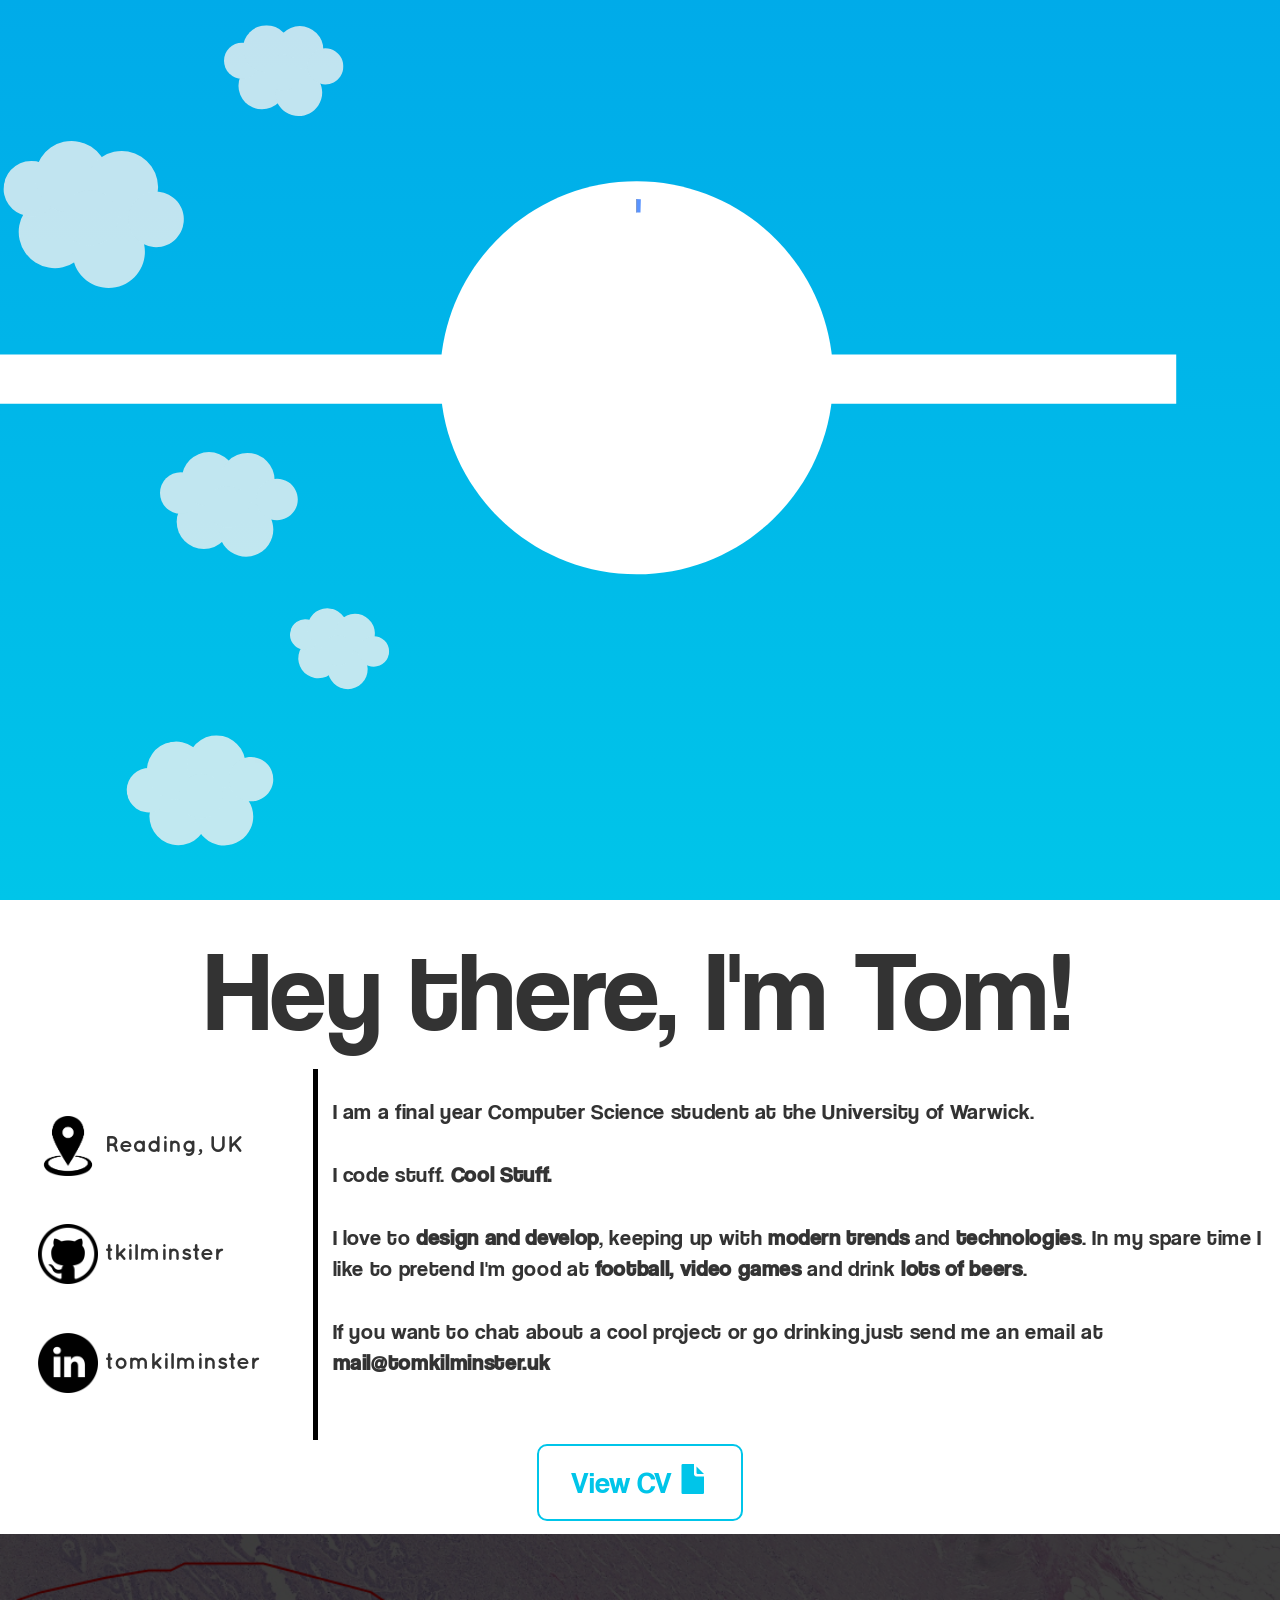
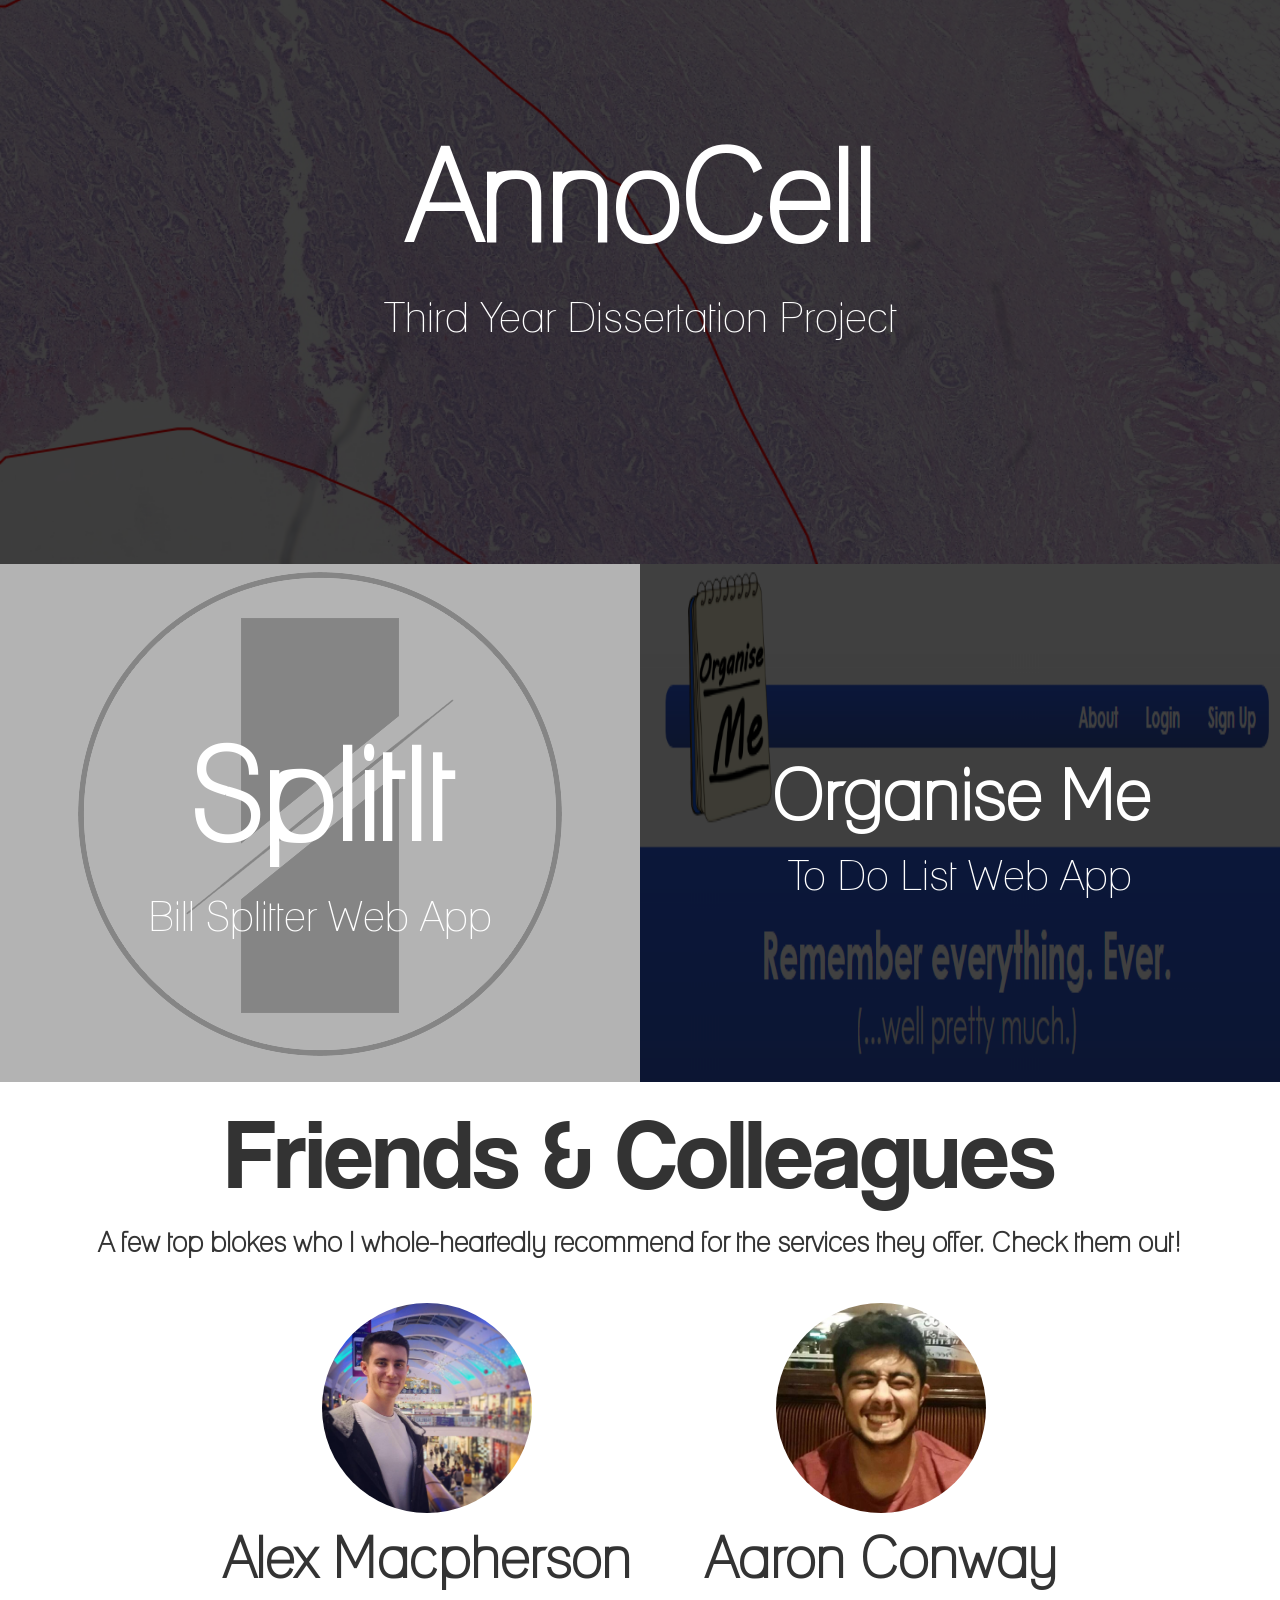
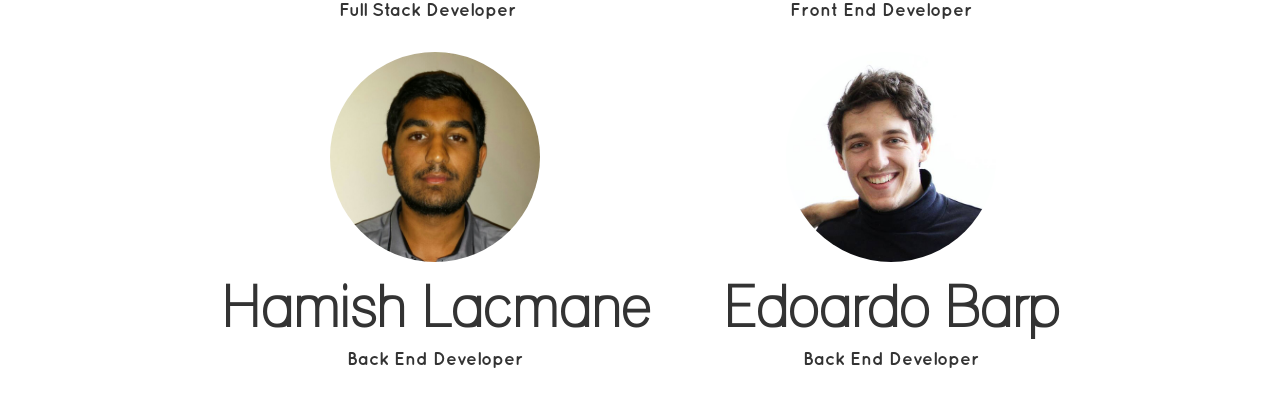
<file: v1/index.html>
<!DOCTYPE html>
<HTML>
	<head>
		<!-- Chrome, Firefox OS and Opera -->
		<meta name="theme-color" content="#00ABE9">
		<!-- Windows Phone -->
		<meta name="msapplication-navbutton-color" content="#00ABE9">
		<!-- iOS Safari -->
		<meta name="apple-mobile-web-app-status-bar-style" content="#00ABE9">

		<meta property="og:description" content="Full Stack Developer, Software Engineer. Current Masters student studying Computer Science at the University of Warwick, UK.">
		<meta name="description" content="Full Stack Developer, Software Engineer. Current Masters student studying Computer Science at the University of Warwick, UK.">

		<meta name="robots" content="noindex">

		<title>Tom Kilminster.</title>

		<link rel="shortcut icon" href="/favicon.ico" type="image/x-icon">
		<link rel="icon" href="/favicon.ico" type="image/x-icon">
		<link rel="stylesheet" type="text/css" href="css/reset.css">
		<link rel="stylesheet" type="text/css" href="css/bootstrap.min.css">
		<link rel="stylesheet" type="text/css" href="css/v1.css">
		<script src="js/jquery-3.1.1.min.js"></script>
		<script src="js/jquery.color.js"></script>
		<script src="js/bootstrap.min.js"></script>
		<script src="js/jquery.disablescroll.min.js"></script>
		<script language="JavaScript" type="text/javascript" src="js/moveable.js"></script>

		<!-- Google Analytics -->
		<script>
			(function(i,s,o,g,r,a,m){i['GoogleAnalyticsObject']=r;i[r]=i[r]||function(){
						(i[r].q=i[r].q||[]).push(arguments)},i[r].l=1*new Date();a=s.createElement(o),
					m=s.getElementsByTagName(o)[0];a.async=1;a.src=g;m.parentNode.insertBefore(a,m)
			})(window,document,'script','https://www.google-analytics.com/analytics.js','ga');

			ga('create', 'UA-104135648-1', 'auto');
			ga('send', 'pageview');

		</script>

	</head>
	<body>
		<div id="wrapper">
			<div id="hero">
				<div id="clouds">
					<div class="cloudPath1">
						<svg class="cloud1" version="1.1" id="Layer_1" xmlns="http://www.w3.org/2000/svg" xmlns:xlink="http://www.w3.org/1999/xlink" x="0px" y="0px"
							 width="183.723px" height="139.522px" viewBox="0 0 183.723 139.522" enable-background="new 0 0 183.723 139.522"
							 xml:space="preserve">
						<g opacity="0.8">
							<g>
								<circle fill="#F2F2F2" cx="58.481" cy="93.053" r="36.229"/>
								<circle fill="#F2F2F2" cx="27.753" cy="54.566" r="27.75"/>
								<circle fill="#F2F2F2" cx="65.298" cy="36.233" r="36.23"/>
								<circle fill="#F2F2F2" cx="116.6" cy="37.452" r="36.229"/>
								<path fill="#F2F2F2" d="M135.161,73.288c16.568,11.217,20.907,33.742,9.688,50.311c-11.216,16.57-33.741,20.909-50.308,9.691
									c-16.571-11.217-20.91-33.741-9.693-50.311C96.064,66.41,118.59,62.071,135.161,73.288z"/>
								<path fill="#F2F2F2" d="M140.413,86.153c12.69,8.591,29.945,5.268,38.538-7.422c8.59-12.693,5.267-29.946-7.425-38.537
									c-12.689-8.592-29.943-5.269-38.537,7.423C124.398,60.308,127.723,77.562,140.413,86.153z"/>
							</g>
							<circle fill="#F2F2F2" cx="90.623" cy="72.961" r="27.75"/>
						</g>
						</svg>
					</div>
					<div class="cloudPath2">
						<svg class="cloud2" version="1.1" id="Layer_1" xmlns="http://www.w3.org/2000/svg" xmlns:xlink="http://www.w3.org/1999/xlink" x="0px" y="0px"
							 width="183.723px" height="139.522px" viewBox="0 0 183.723 139.522" enable-background="new 0 0 183.723 139.522"
							 xml:space="preserve">
						<g opacity="0.8">
							<g>
								<circle fill="#F2F2F2" cx="58.481" cy="93.053" r="36.229"/>
								<circle fill="#F2F2F2" cx="27.753" cy="54.566" r="27.75"/>
								<circle fill="#F2F2F2" cx="65.298" cy="36.233" r="36.23"/>
								<circle fill="#F2F2F2" cx="116.6" cy="37.452" r="36.229"/>
								<path fill="#F2F2F2" d="M135.161,73.288c16.568,11.217,20.907,33.742,9.688,50.311c-11.216,16.57-33.741,20.909-50.308,9.691
									c-16.571-11.217-20.91-33.741-9.693-50.311C96.064,66.41,118.59,62.071,135.161,73.288z"/>
								<path fill="#F2F2F2" d="M140.413,86.153c12.69,8.591,29.945,5.268,38.538-7.422c8.59-12.693,5.267-29.946-7.425-38.537
									c-12.689-8.592-29.943-5.269-38.537,7.423C124.398,60.308,127.723,77.562,140.413,86.153z"/>
							</g>
							<circle fill="#F2F2F2" cx="90.623" cy="72.961" r="27.75"/>
						</g>
						</svg>
					</div>
					<div class="cloudPath3">
						<svg class="cloud3" version="1.1" id="Layer_1" xmlns="http://www.w3.org/2000/svg" xmlns:xlink="http://www.w3.org/1999/xlink" x="0px" y="0px"
							 width="183.723px" height="139.522px" viewBox="0 0 183.723 139.522" enable-background="new 0 0 183.723 139.522"
							 xml:space="preserve">
						<g opacity="0.8">
							<g>
								<circle fill="#F2F2F2" cx="58.481" cy="93.053" r="36.229"/>
								<circle fill="#F2F2F2" cx="27.753" cy="54.566" r="27.75"/>
								<circle fill="#F2F2F2" cx="65.298" cy="36.233" r="36.23"/>
								<circle fill="#F2F2F2" cx="116.6" cy="37.452" r="36.229"/>
								<path fill="#F2F2F2" d="M135.161,73.288c16.568,11.217,20.907,33.742,9.688,50.311c-11.216,16.57-33.741,20.909-50.308,9.691
									c-16.571-11.217-20.91-33.741-9.693-50.311C96.064,66.41,118.59,62.071,135.161,73.288z"/>
								<path fill="#F2F2F2" d="M140.413,86.153c12.69,8.591,29.945,5.268,38.538-7.422c8.59-12.693,5.267-29.946-7.425-38.537
									c-12.689-8.592-29.943-5.269-38.537,7.423C124.398,60.308,127.723,77.562,140.413,86.153z"/>
							</g>
							<circle fill="#F2F2F2" cx="90.623" cy="72.961" r="27.75"/>
						</g>
						</svg>
					</div>
					<div class="cloudPath4">
						<svg class="cloud4" version="1.1" id="Layer_1" xmlns="http://www.w3.org/2000/svg" xmlns:xlink="http://www.w3.org/1999/xlink" x="0px" y="0px"
							 width="183.723px" height="139.522px" viewBox="0 0 183.723 139.522" enable-background="new 0 0 183.723 139.522"
							 xml:space="preserve">
						<g opacity="0.8">
							<g>
								<circle fill="#F2F2F2" cx="58.481" cy="93.053" r="36.229"/>
								<circle fill="#F2F2F2" cx="27.753" cy="54.566" r="27.75"/>
								<circle fill="#F2F2F2" cx="65.298" cy="36.233" r="36.23"/>
								<circle fill="#F2F2F2" cx="116.6" cy="37.452" r="36.229"/>
								<path fill="#F2F2F2" d="M135.161,73.288c16.568,11.217,20.907,33.742,9.688,50.311c-11.216,16.57-33.741,20.909-50.308,9.691
									c-16.571-11.217-20.91-33.741-9.693-50.311C96.064,66.41,118.59,62.071,135.161,73.288z"/>
								<path fill="#F2F2F2" d="M140.413,86.153c12.69,8.591,29.945,5.268,38.538-7.422c8.59-12.693,5.267-29.946-7.425-38.537
									c-12.689-8.592-29.943-5.269-38.537,7.423C124.398,60.308,127.723,77.562,140.413,86.153z"/>
							</g>
							<circle fill="#F2F2F2" cx="90.623" cy="72.961" r="27.75"/>
						</g>
						</svg>
					</div>
					<div class="cloudPath5">
						<svg class="cloud5" version="1.1" id="Layer_1" xmlns="http://www.w3.org/2000/svg" xmlns:xlink="http://www.w3.org/1999/xlink" x="0px" y="0px"
							 width="183.723px" height="139.522px" viewBox="0 0 183.723 139.522" enable-background="new 0 0 183.723 139.522"
							 xml:space="preserve">
						<g opacity="0.8">
							<g>
								<circle fill="#F2F2F2" cx="58.481" cy="93.053" r="36.229"/>
								<circle fill="#F2F2F2" cx="27.753" cy="54.566" r="27.75"/>
								<circle fill="#F2F2F2" cx="65.298" cy="36.233" r="36.23"/>
								<circle fill="#F2F2F2" cx="116.6" cy="37.452" r="36.229"/>
								<path fill="#F2F2F2" d="M135.161,73.288c16.568,11.217,20.907,33.742,9.688,50.311c-11.216,16.57-33.741,20.909-50.308,9.691
									c-16.571-11.217-20.91-33.741-9.693-50.311C96.064,66.41,118.59,62.071,135.161,73.288z"/>
								<path fill="#F2F2F2" d="M140.413,86.153c12.69,8.591,29.945,5.268,38.538-7.422c8.59-12.693,5.267-29.946-7.425-38.537
									c-12.689-8.592-29.943-5.269-38.537,7.423C124.398,60.308,127.723,77.562,140.413,86.153z"/>
							</g>
							<circle fill="#F2F2F2" cx="90.623" cy="72.961" r="27.75"/>
						</g>
						</svg>
					</div>
					<div class="cloudPath6">
						<svg class="cloud6" version="1.1" id="Layer_1" xmlns="http://www.w3.org/2000/svg" xmlns:xlink="http://www.w3.org/1999/xlink" x="0px" y="0px"
							 width="183.723px" height="139.522px" viewBox="0 0 183.723 139.522" enable-background="new 0 0 183.723 139.522"
							 xml:space="preserve">
						<g opacity="0.8">
							<g>
								<circle fill="#F2F2F2" cx="58.481" cy="93.053" r="36.229"/>
								<circle fill="#F2F2F2" cx="27.753" cy="54.566" r="27.75"/>
								<circle fill="#F2F2F2" cx="65.298" cy="36.233" r="36.23"/>
								<circle fill="#F2F2F2" cx="116.6" cy="37.452" r="36.229"/>
								<path fill="#F2F2F2" d="M135.161,73.288c16.568,11.217,20.907,33.742,9.688,50.311c-11.216,16.57-33.741,20.909-50.308,9.691
									c-16.571-11.217-20.91-33.741-9.693-50.311C96.064,66.41,118.59,62.071,135.161,73.288z"/>
								<path fill="#F2F2F2" d="M140.413,86.153c12.69,8.591,29.945,5.268,38.538-7.422c8.59-12.693,5.267-29.946-7.425-38.537
									c-12.689-8.592-29.943-5.269-38.537,7.423C124.398,60.308,127.723,77.562,140.413,86.153z"/>
							</g>
							<circle fill="#F2F2F2" cx="90.623" cy="72.961" r="27.75"/>
						</g>
						</svg>
					</div>
					<div class="cloudPath7">
						<svg class="cloud7" version="1.1" id="Layer_1" xmlns="http://www.w3.org/2000/svg" xmlns:xlink="http://www.w3.org/1999/xlink" x="0px" y="0px"
							 width="183.723px" height="139.522px" viewBox="0 0 183.723 139.522" enable-background="new 0 0 183.723 139.522"
							 xml:space="preserve">
						<g opacity="0.8">
							<g>
								<circle fill="#F2F2F2" cx="58.481" cy="93.053" r="36.229"/>
								<circle fill="#F2F2F2" cx="27.753" cy="54.566" r="27.75"/>
								<circle fill="#F2F2F2" cx="65.298" cy="36.233" r="36.23"/>
								<circle fill="#F2F2F2" cx="116.6" cy="37.452" r="36.229"/>
								<path fill="#F2F2F2" d="M135.161,73.288c16.568,11.217,20.907,33.742,9.688,50.311c-11.216,16.57-33.741,20.909-50.308,9.691
									c-16.571-11.217-20.91-33.741-9.693-50.311C96.064,66.41,118.59,62.071,135.161,73.288z"/>
								<path fill="#F2F2F2" d="M140.413,86.153c12.69,8.591,29.945,5.268,38.538-7.422c8.59-12.693,5.267-29.946-7.425-38.537
									c-12.689-8.592-29.943-5.269-38.537,7.423C124.398,60.308,127.723,77.562,140.413,86.153z"/>
							</g>
							<circle fill="#F2F2F2" cx="90.623" cy="72.961" r="27.75"/>
						</g>
						</svg>
					</div>
				</div>
				<div id="white-banner">
					<div id="info" class="hidden">
						<div class="left">
							<span id="name" style="font-family: QuickSand;">TOM KILMINSTER</span>
						</div>
						<div class="right">
							<span id="role" style="font-family: QuickSand;">FULL STACK DEVELOPER</span>
						</div>
					</div>
				</div>
				<div id="signature" style="position:absolute;">
					<svg version="1.1" id="signatureSVG" xmlns="http://www.w3.org/2000/svg" xmlns:xlink="http://www.w3.org/1999/xlink" x="0px" y="0px"
						 width="300px" height="300px" viewBox="0 0 300 300" enable-background="new 0 0 300 300" xml:space="preserve">
					<g>
						<g stroke="white" fill="none" stroke-width="2.5">
							<path class="path" d="M63.388,143.115c-0.052,0-0.212,0-0.47-0.302c-0.161-0.18-0.247-0.359-0.272-0.549
								c-0.103-0.783,0.137-3.323,2.907-11.503c1.355-4.034,2.681-7.535,3.94-10.408c0.461-1.079,1.552-3.51,3.649-8.136l0.747-1.615
								l0.706,0.189c-0.037,0.167-0.144,0.518-0.464,1.149c-2.601,5.131-5.014,10.973-7.173,17.363
								c-1.655,4.878-2.785,9.216-3.357,12.891c-0.07,0.781-0.228,0.954-0.229,0.955L63.388,143.115z M62.113,113.388
								c-0.082,0-0.145-0.041-0.221-0.117l-0.065-0.106c-0.04-0.304,0.415-0.586,0.803-0.771c2.674-1.196,5.876-2.406,9.499-3.585
								c4.586-1.466,9.1-2.496,13.409-3.06c0.868-0.114,1.568-0.172,2.082-0.172c0.352,0,0.527,0.028,0.6,0.044
								c0.073,0.017,0.1,0.033,0.101,0.034c-0.022,0.069,0.008,0.305-0.854,0.52c-0.991,0.231-2.501,0.504-4.473,0.808
								c-4.174,0.687-6.947,1.313-8.488,1.917l-1.83,0.716l-0.179,0.052c-3.344,0.975-6.462,2.077-9.267,3.276
								c-0.714,0.37-1.01,0.434-1.108,0.445C62.119,113.387,62.116,113.388,62.113,113.388z"/>
							<path class="path" d="M87.62,104.576c-0.555,0-1.292,0.06-2.211,0.18c-4.4,0.576-8.933,1.613-13.589,3.101
								c-3.716,1.21-6.922,2.426-9.617,3.632c-1.008,0.477-1.463,1.076-1.367,1.805c0.035,0.275,0.154,0.502,0.346,0.679
								c0.276,0.279,0.575,0.417,0.903,0.417c0.053,0,0.106-0.004,0.16-0.011c0.339-0.042,0.797-0.214,1.379-0.519
								c2.784-1.19,5.837-2.269,9.153-3.235l-0.544,1.178c-1.933,4.263-3.155,6.979-3.655,8.147c-1.261,2.875-2.586,6.363-3.972,10.488
								c-2.17,6.41-3.155,10.4-2.951,11.957c0.051,0.383,0.218,0.746,0.502,1.064c0.373,0.438,0.784,0.654,1.231,0.654
								c0.064,0,0.128-0.004,0.193-0.013c0.576-0.074,0.912-0.658,1.008-1.754c0.57-3.66,1.677-7.895,3.316-12.725
								c2.147-6.355,4.519-12.104,7.118-17.23c0.438-0.864,0.63-1.482,0.583-1.859c-0.048-0.352-0.294-0.586-0.736-0.704
								c1.456-0.57,4.215-1.191,8.276-1.859c2.039-0.314,3.562-0.592,4.563-0.826c1.152-0.288,1.674-0.832,1.571-1.626
								c-0.063-0.48-0.345-0.762-0.841-0.874C88.237,104.599,87.963,104.576,87.62,104.576L87.62,104.576z"/>
						</g>
						<g stroke="white" fill="none" stroke-width="2.5">
							<path class="path" d="M81.795,140.083c-0.037,0-0.093-0.001-0.198-0.138c-0.026-0.038-0.093-0.18-0.129-0.461
								c-0.105-0.804,0.011-2.567,1.163-6.398c0.536-1.755,1.325-4.01,2.342-6.698c0.37-0.955,1.262-2.945,2.649-5.911
								c3.07-6.648,4.957-11.531,5.608-14.517c0.309-1.352,0.447-1.655,0.471-1.702c0.116-0.192,0.226-0.207,0.291-0.215
								c0.01,0.009,0.027,0.02,0.038,0.104c0.072,0.552-0.079,2.049-1.479,6.086l0.015-0.273l-2.273,5.911
								c-0.712,1.851-2.059,4.977-4.117,9.556c-2.472,5.943-3.768,10.463-3.971,13.846c-0.032,0.331-0.122,0.773-0.35,0.803
								C81.855,140.079,81.796,140.083,81.795,140.083z M94.476,136.804c-0.547,0-1.249-0.159-1.814-1.405
								c-0.385-0.819-0.67-1.929-0.854-3.312c-0.375-2.853-0.414-5.997-0.114-9.342c0.311-3.496,0.485-5.609,0.531-6.459l0.008-0.149
								l0.086-0.062c0.685-0.485,1.989-1.52,4.104-3.256c0.417-0.347,1.589-1.264,4.826-3.681c1.05-0.77,2.435-1.697,4.11-2.749
								c1.326-0.833,1.713-0.905,1.753-0.91c0.025,0.022,0.091,0.071,0.113,0.241c0.013,0.106,0.01,0.198-0.161,0.351
								c-0.058,0.051-0.272,0.215-1.254,0.681c-5.271,2.887-9.568,6.159-12.826,9.75l-0.208,0.23l-0.042,0.308
								c-0.26,1.916-0.412,3.805-0.451,5.615c-0.071,3.836,0.065,7.094,0.405,9.685c0.139,1.075,0.392,1.876,0.774,2.449
								c0.442,0.657,1.079,1.018,1.795,1.018c0.092,0,0.187-0.006,0.284-0.019c0.774-0.103,1.769-0.71,3.702-3.911
								c-0.003,0.005-0.006,0.011-0.008,0.016c-1.921,3.813-3.459,4.762-4.413,4.888C94.705,136.796,94.588,136.804,94.476,136.804z"/>
							<path class="path" d="M93.995,103.045c-0.043,0-0.087,0.003-0.131,0.008c-0.441,0.058-0.787,0.307-1.04,0.73
								c-0.141,0.259-0.33,0.915-0.569,1.965c-0.637,2.919-2.48,7.688-5.537,14.306c-1.398,2.988-2.291,4.979-2.679,5.98
								c-1.021,2.695-1.811,4.951-2.365,6.764c-0.97,3.225-1.37,5.498-1.197,6.816c0.051,0.391,0.16,0.703,0.33,0.941
								c0.269,0.348,0.6,0.527,0.991,0.527c0.061,0,0.123-0.004,0.187-0.013c0.711-0.092,1.117-0.664,1.22-1.734
								c0.195-3.242,1.491-7.74,3.885-13.496c2.039-4.535,3.418-7.734,4.138-9.607c-0.045,0.832-0.221,2.974-0.528,6.423
								c-0.307,3.428-0.269,6.619,0.119,9.563c0.195,1.473,0.502,2.676,0.934,3.594c0.602,1.325,1.509,1.991,2.725,1.991
								c0.155,0,0.314-0.011,0.479-0.032c1.741-0.23,3.466-2.039,5.171-5.424c1.194-2.334,1.748-3.832,1.658-4.51
								c-0.057-0.429-0.246-0.642-0.569-0.642c-0.035,0-0.071,0.002-0.109,0.007c-0.301,0.043-0.663,0.451-1.079,1.23
								c-2.179,4.127-3.716,6.242-4.612,6.361c-0.053,0.007-0.105,0.01-0.157,0.01c-0.387,0-0.709-0.195-0.963-0.573
								c-0.288-0.432-0.496-1.107-0.614-2.023c-0.336-2.561-0.467-5.734-0.397-9.533c0.039-1.777,0.186-3.611,0.442-5.502
								c3.188-3.514,7.357-6.692,12.513-9.518c0.81-0.384,1.309-0.659,1.492-0.838c0.384-0.342,0.547-0.749,0.486-1.229
								c-0.051-0.384-0.224-0.694-0.509-0.909c-0.203-0.133-0.403-0.2-0.601-0.2c-0.04,0-0.08,0.003-0.119,0.008
								c-0.406,0.051-1.126,0.406-2.16,1.056c-1.703,1.069-3.095,2-4.177,2.794c-2.653,1.981-4.269,3.217-4.861,3.709
								c-2.02,1.658-3.37,2.733-4.048,3.213c2.378-6.02,3.472-9.771,3.28-11.243c-0.048-0.358-0.214-0.63-0.496-0.816
								C94.357,103.097,94.182,103.045,93.995,103.045L93.995,103.045z"/>
						</g>
						<g stroke="white" fill="none" stroke-width="2.5">
							<path class="path" d="M103.454,135.651c-0.015-0.19,0.043-1.069,0.943-4.936c0.53-2.285,1.554-4.917,3.043-7.823
								c0.477-0.939,0.824-1.55,1.034-1.819c0.013-0.018,0.025-0.035,0.037-0.05c-0.062,0.162-0.167,0.408-0.345,0.757
								c-1.43,3.008-2.418,5.492-2.951,7.41c-0.561,1.924-1.03,3.932-1.394,5.954c-0.092,0.505-0.231,0.615-0.233,0.616l-0.042,0.004
								L103.454,135.651z M110.584,113.851c-0.064-0.061-0.081-0.082-0.091-0.163c-0.073-0.543,0.201-1.226,0.814-2.036
								c0.576-0.773,0.909-0.852,0.97-0.859c0.048-0.007,0.087-0.01,0.124-0.01c0-0.01,0.001-0.015,0.004-0.015
								c0.01,0,0.034,0.061,0.05,0.184c0.06,0.456-0.165,1.086-0.65,1.822c-0.423,0.65-0.844,1.03-1.189,1.075l-0.025,0.002H110.584z"/>
							<path class="path" d="M112.401,109.783c-0.079,0-0.163,0.006-0.25,0.018c-0.525,0.067-1.072,0.483-1.642,1.248
								c-0.781,1.034-1.117,1.952-1.008,2.765c0.042,0.327,0.179,0.573,0.41,0.771c0.195,0.177,0.424,0.266,0.681,0.266
								c0.051,0,0.102-0.003,0.155-0.01c0.659-0.086,1.293-0.592,1.895-1.517c0.63-0.957,0.899-1.792,0.807-2.502
								C113.356,110.13,113.007,109.783,112.401,109.783L112.401,109.783z M108.707,119.843c-0.047,0-0.095,0.003-0.144,0.01
								c-0.32,0.041-0.615,0.236-0.877,0.604c-0.266,0.34-0.644,1.008-1.136,1.979c-1.533,2.992-2.576,5.678-3.127,8.053
								c-0.704,3.023-1.027,4.783-0.96,5.295c0.032,0.25,0.157,0.475,0.375,0.674c0.2,0.205,0.437,0.307,0.709,0.307
								c0.05,0,0.102-0.003,0.155-0.01c0.576-0.074,0.944-0.555,1.104-1.434c0.358-1.994,0.816-3.949,1.373-5.863
								c0.515-1.854,1.472-4.264,2.877-7.221c0.397-0.773,0.576-1.313,0.535-1.619c-0.022-0.18-0.112-0.365-0.275-0.531
								C109.134,119.922,108.935,119.843,108.707,119.843L108.707,119.843z"/>
						</g>
						<g stroke="white" fill="none" stroke-width="2.5">
							<path class="path" d="M112.54,133.804c-0.173,0-0.407-0.037-0.69-0.326c-0.181-0.184-0.295-0.451-0.34-0.793
								c-0.111-0.837,0.003-2.087,0.336-3.718c0.341-1.693,0.908-3.769,1.733-6.347c0.854-2.631,1.747-5.096,2.674-7.382
								c-0.733,1.937-1.442,4.026-2.122,6.254l-1.315,4.313l0.039-0.043l-0.014,0.059c-0.357,1.509-0.59,2.593-0.732,3.411
								c-0.171,0.983-0.222,1.615-0.167,2.052c0.12,0.876,0.732,1.437,1.561,1.437c0.08,0,0.163-0.005,0.25-0.016
								c0.456-0.06,0.901-0.274,1.352-0.655c-0.836,1.05-1.655,1.646-2.416,1.746C112.639,133.8,112.589,133.804,112.54,133.804z
								 M124.99,106.923c0.601-1.72,0.635-2.487,0.573-2.966c-0.14-1.012-0.87-1.369-1.452-1.369h-0.065l-0.157,0.015
								c-0.331,0.043-0.695,0.171-1.136,0.531c1.109-1.277,1.882-1.607,2.326-1.665c0.038-0.005,0.074-0.008,0.109-0.008
								c0.154,0,0.275,0.051,0.404,0.17c0.225,0.2,0.334,0.403,0.368,0.673C126.069,103.136,125.909,104.544,124.99,106.923z"/>
							<path class="path" d="M125.188,100.461c-0.078,0-0.158,0.005-0.239,0.016c-1.59,0.208-3.386,2.064-5.389,5.565
								c-2.513,4.353-4.823,9.777-6.932,16.271c-0.816,2.551-1.408,4.703-1.76,6.451c-0.358,1.75-0.474,3.102-0.349,4.049
								c0.073,0.557,0.278,1.018,0.617,1.363c0.41,0.418,0.875,0.626,1.404,0.626c0.091,0,0.184-0.006,0.279-0.019
								c1.485-0.195,2.951-1.568,4.391-4.111c1.382-2.434,2.029-4.018,1.933-4.746c-0.048-0.377-0.244-0.559-0.591-0.559
								c-0.048,0-0.098,0.003-0.152,0.01c-0.391,0.053-0.723,0.381-1.005,1.006c-0.708,1.57-1.248,2.668-1.635,3.287
								c-0.81,1.279-1.523,1.959-2.132,2.039c-0.044,0.005-0.086,0.008-0.126,0.008c-0.328,0-0.517-0.187-0.568-0.563
								c-0.042-0.326,0.013-0.906,0.16-1.754c0.147-0.846,0.39-1.959,0.72-3.352c1.063-1.238,1.892-2.227,2.506-2.957
								c2.317-2.803,4.263-5.553,5.837-8.253c3.507-6.071,5.104-10.298,4.794-12.66c-0.064-0.512-0.291-0.938-0.682-1.284
								C125.959,100.609,125.597,100.461,125.188,100.461L125.188,100.461z M115.088,121.783c1.421-4.658,2.948-8.648,4.58-11.96
								c1.968-4.026,3.418-6.106,4.35-6.228c0.032-0.004,0.063-0.006,0.093-0.006c0.262,0,0.415,0.166,0.46,0.499
								c0.103,0.781-0.41,2.458-1.536,5.034C120.865,114.089,118.215,118.307,115.088,121.783L115.088,121.783z"/>
						</g>
						<g stroke="white" fill="none" stroke-width="2.5">
							<path class="path" d="M121.671,133.752c-0.078-0.591,0.021-1.977,0.935-5.226c0.782-2.824,1.765-5.441,2.923-7.782
								c0.082-0.169,0.159-0.325,0.234-0.468c-0.784,1.757-1.299,3.095-1.542,4.001l-1.396,5.194l0.96-1.315
								c-0.74,1.525-1.324,3.181-1.747,4.958c-0.091,0.326-0.225,0.587-0.344,0.671L121.671,133.752z M135.05,131.897
								c-0.22,0-0.505-0.2-0.796-0.535c-0.562-0.63-0.892-1.396-1.016-2.352c-0.178-1.361,0.038-2.825,0.642-4.352
								c0.216-0.552,0.609-1.325,1.169-2.303l2.537-4.425c0.14-0.058,0.248-0.085,0.328-0.096c0.016-0.001,0.03-0.001,0.042-0.001
								c0.06,0,0.083,0.008,0.111,0.026c0.006,0.005,0.023,0.348-0.655,1.246c-2.956,3.977-4.239,7.077-3.925,9.484
								c0.149,1.117,0.479,1.898,1.009,2.392l0.759,0.737l-0.01,0.014l-0.073,0.063c-0.065,0.094-0.1,0.099-0.119,0.102
								C135.053,131.897,135.051,131.897,135.05,131.897z M126.972,131.808c-0.01-0.371,0.086-1.373,0.835-3.955
								c0.377-1.285,0.867-2.654,1.457-4.065l1.749-4.187c0.318-0.24,0.502-0.337,0.594-0.376c-0.058,0.141-0.189,0.432-0.495,0.929
								c-0.807,1.343-1.353,2.497-1.628,3.438l-1.504,5.145l0.851-1.112c-0.601,1.153-1.128,2.367-1.574,3.624
								C127.151,131.545,127.049,131.715,126.972,131.808z"/>
							<path class="path" d="M137.967,116.831c-0.06,0-0.12,0.004-0.182,0.013c-1.456,0.189-3.9,2.535-7.341,7.029
								c0.249-0.852,0.755-1.922,1.52-3.195c0.496-0.807,0.724-1.363,0.679-1.689c-0.029-0.217-0.147-0.41-0.358-0.572
								c-0.188-0.14-0.393-0.215-0.61-0.215c-0.046,0-0.092,0.003-0.139,0.01c-0.56,0.07-1.578,0.852-3.05,2.332
								c-0.97,0.986-2.074,2.314-3.3,3.994c0.243-0.904,0.797-2.326,1.664-4.242c0.5-1.027,0.736-1.664,0.704-1.902
								c-0.063-0.478-0.298-0.724-0.708-0.724c-0.051,0-0.104,0.004-0.16,0.011c-0.557,0.074-1.245,0.943-2.055,2.621
								c-1.184,2.395-2.183,5.043-2.989,7.955c-0.774,2.756-1.094,4.629-0.963,5.627c0.038,0.289,0.163,0.521,0.374,0.701
								c0.164,0.152,0.357,0.229,0.574,0.229c0.042,0,0.084-0.002,0.127-0.008c0.595-0.076,1.008-0.57,1.254-1.459
								c0.957-4.02,2.733-7.332,5.332-9.943c-0.618,1.479-1.111,2.863-1.495,4.172c-0.663,2.285-0.947,3.783-0.858,4.475
								c0.075,0.578,0.346,0.864,0.813,0.864c0.056,0,0.114-0.004,0.176-0.012c0.525-0.066,0.931-0.506,1.222-1.318
								c0.602-1.699,1.332-3.252,2.177-4.68c1.238-2.09,2.509-3.766,3.805-5.043c-0.589,1.027-0.998,1.836-1.231,2.432
								c-0.669,1.689-0.906,3.307-0.704,4.85c0.15,1.152,0.569,2.111,1.254,2.879c0.51,0.585,1.018,0.88,1.52,0.88
								c0.056,0,0.111-0.003,0.167-0.011c0.32-0.043,0.596-0.215,0.81-0.525c0.189-0.256,0.27-0.529,0.23-0.805
								c-0.028-0.229-0.121-0.418-0.274-0.557l-0.774-0.752c-0.353-0.328-0.583-0.924-0.698-1.789c-0.275-2.111,0.967-5.033,3.731-8.752
								c0.631-0.836,0.916-1.498,0.854-1.973c-0.041-0.307-0.191-0.541-0.457-0.717C138.415,116.895,138.2,116.831,137.967,116.831
								L137.967,116.831z"/>
						</g>
						<g stroke="white" fill="none" stroke-width="2.5">
							<path class="path" d="M139.936,130.872c-0.013-0.151,0.015-0.973,0.94-4.939c0.529-2.285,1.554-4.916,3.045-7.821
								c0.593-1.168,0.889-1.635,1.034-1.822c0.014-0.02,0.027-0.037,0.04-0.054c-0.061,0.162-0.166,0.409-0.348,0.757
								c-1.433,3.021-2.419,5.504-2.95,7.416c-0.565,1.928-1.035,3.937-1.394,5.956c-0.094,0.505-0.235,0.613-0.236,0.614l-0.038,0.004
								L139.936,130.872z M147.063,109.069c-0.057-0.056-0.079-0.079-0.09-0.168c-0.072-0.539,0.202-1.221,0.813-2.033
								c0.575-0.771,0.909-0.85,0.97-0.857c0.047-0.006,0.086-0.009,0.124-0.009c0-0.01,0.001-0.015,0.004-0.015
								c0.01,0,0.034,0.06,0.05,0.184c0.06,0.457-0.165,1.085-0.649,1.817c-0.424,0.654-0.845,1.036-1.19,1.081l-0.023,0.002
								L147.063,109.069z"/>
							<path class="path" d="M148.879,105.001c-0.079,0-0.163,0.006-0.25,0.018c-0.522,0.067-1.072,0.483-1.643,1.248
								c-0.777,1.034-1.113,1.949-1.005,2.762c0.042,0.327,0.18,0.576,0.41,0.774c0.193,0.177,0.422,0.267,0.679,0.267
								c0.05,0,0.101-0.003,0.153-0.01c0.659-0.086,1.293-0.592,1.895-1.521c0.631-0.954,0.899-1.789,0.807-2.5
								C149.834,105.349,149.486,105.001,148.879,105.001L148.879,105.001z M145.185,115.061c-0.047,0-0.095,0.003-0.144,0.01
								c-0.32,0.042-0.614,0.237-0.877,0.605c-0.263,0.339-0.641,1.007-1.133,1.978c-1.536,2.992-2.58,5.678-3.13,8.051
								c-0.704,3.021-1.024,4.785-0.957,5.297c0.035,0.25,0.156,0.475,0.371,0.672c0.203,0.206,0.44,0.309,0.713,0.309
								c0.05,0,0.102-0.003,0.154-0.01c0.573-0.076,0.941-0.555,1.104-1.434c0.354-1.994,0.813-3.949,1.373-5.863
								c0.515-1.854,1.472-4.264,2.873-7.221c0.403-0.773,0.576-1.312,0.538-1.619c-0.025-0.18-0.115-0.365-0.278-0.531
								C145.614,115.14,145.415,115.061,145.185,115.061L145.185,115.061z"/>
						</g>
						<g stroke="white" fill="none" stroke-width="2.5">
							<path class="path" d="M155.126,131.143c-0.34,0-0.679-0.374-0.902-0.687c-0.476-0.648-0.769-1.456-0.904-2.481
								c-0.272-2.088,0.238-4.573,1.516-7.385l1.832-4.03l-3.335,2.808c3.121-3.757,4.27-4.209,4.571-4.251
								c0.006,0.026,0.012,0.059,0.018,0.098c0.012,0.092,0.012,0.463-0.498,1.243c-2.902,4.45-4.112,8.142-3.698,11.287
								c0.143,1.102,0.586,2.13,1.317,3.056c0.104,0.128,0.171,0.223,0.212,0.289L155.126,131.143z M146.942,129.408
								c-0.039-0.04-0.081-0.072-0.1-0.213c-0.034-0.267,0.017-1.567,2.123-7.115c0.858-2.281,1.511-3.856,1.999-4.819
								c0.334-0.651,0.575-0.923,0.691-1.029c0.025,0.046,0.027,0.064,0.029,0.079c0,0.011,0.011,0.293-0.418,1.109
								c-0.601,1.172-1.076,2.232-1.414,3.161l-1.919,5.263l2.03-2.396c-0.868,1.443-1.661,3.127-2.374,5.045
								C147.308,129.179,147.042,129.394,146.942,129.408z"/>
							<path class="path" d="M157.981,114.11c-0.064,0-0.132,0.004-0.202,0.014c-1.203,0.157-3.349,2.192-6.431,6.108
								c-0.179,0.229-0.361,0.461-0.557,0.691c0.329-0.902,0.784-1.916,1.36-3.039c0.396-0.756,0.572-1.326,0.524-1.697
								c-0.038-0.307-0.195-0.569-0.461-0.768c-0.198-0.155-0.394-0.23-0.585-0.23c-0.031,0-0.063,0.002-0.093,0.006
								c-0.455,0.061-0.944,0.599-1.466,1.613c-0.522,1.031-1.197,2.67-2.042,4.916c-1.575,4.15-2.298,6.682-2.18,7.598
								c0.048,0.371,0.208,0.662,0.474,0.861c0.178,0.15,0.379,0.225,0.606,0.225c0.047,0,0.096-0.003,0.146-0.01
								c0.576-0.078,1.057-0.596,1.45-1.557c1.488-4,3.29-6.891,5.398-8.666c-1.366,3.006-1.895,5.645-1.597,7.93
								c0.157,1.191,0.516,2.16,1.082,2.932c0.53,0.742,1.101,1.105,1.716,1.105c0.068,0,0.138-0.005,0.207-0.014
								c0.305-0.041,0.554-0.197,0.743-0.457c0.18-0.211,0.252-0.422,0.227-0.621c-0.027-0.225-0.186-0.516-0.477-0.871
								c-0.614-0.777-0.989-1.631-1.11-2.566c-0.378-2.873,0.803-6.406,3.544-10.609c0.502-0.768,0.717-1.415,0.652-1.919
								C158.826,114.433,158.516,114.11,157.981,114.11L157.981,114.11z"/>
						</g>
						<g stroke="white" fill="none" stroke-width="2.5">
							<path class="path" d="M163.737,128.018c-0.988,0-1.781-0.33-2.423-1.008c-0.556-0.597-0.888-1.342-1.009-2.271
								c-0.095-0.726-0.06-1.389,0.104-1.981c-0.029,0.457-0.012,0.931,0.053,1.421c0.145,1.103,0.669,1.997,1.558,2.659
								c0.668,0.496,1.395,0.747,2.162,0.747c0.155,0,0.313-0.011,0.471-0.032c0.944-0.124,1.695-0.577,2.168-1.311
								c0.392-0.631,0.531-1.351,0.425-2.154c-0.122-0.93-0.726-1.962-1.843-3.157c-1.17-1.248-1.833-2.415-1.972-3.47
								c-0.178-1.367,0.432-2.673,1.864-3.993c1.467-1.335,3.115-2.131,4.893-2.362c0.292-0.039,0.56-0.06,0.806-0.06
								c0.443,0,0.788,0.065,1.024,0.193c0.196,0.104,0.419,0.289,0.493,0.851c0.102,0.77-0.096,1.551-0.603,2.39
								c-0.188,0.308-0.427,0.605-0.715,0.89c0.025-0.028,0.051-0.056,0.075-0.084c0.605-0.672,0.862-1.401,0.76-2.16
								c-0.099-0.808-0.52-1.238-0.855-1.455c-0.339-0.209-0.728-0.31-1.172-0.31c-0.139,0-0.288,0.01-0.448,0.031
								c-1.178,0.154-2.396,0.779-3.622,1.857c-1.508,1.294-2.173,2.76-1.968,4.349c0.14,1.086,0.802,2.284,2.023,3.662
								c1.031,1.135,1.627,2.144,1.731,2.927c0.15,1.151-0.222,2.061-1.171,2.861c-0.604,0.513-1.308,0.815-2.151,0.925
								C164.17,128.002,163.95,128.018,163.737,128.018z M167.783,117.238c0.153-0.068,0.589-0.243,1.465-0.557
								c0.129-0.046,0.255-0.098,0.379-0.155c-0.084,0.048-0.169,0.095-0.256,0.142c-0.771,0.408-1.272,0.54-1.557,0.578
								c-0.016,0.002-0.03,0.004-0.045,0.005C167.773,117.247,167.778,117.242,167.783,117.238z"/>
							<path class="path" d="M170.993,110.046c-0.287,0-0.599,0.023-0.935,0.068c-1.996,0.259-3.813,1.136-5.441,2.618
								c-1.674,1.542-2.398,3.162-2.178,4.858c0.166,1.268,0.912,2.615,2.232,4.023c0.961,1.027,1.488,1.895,1.582,2.605
								c0.076,0.574-0.016,1.064-0.273,1.48c-0.313,0.484-0.803,0.775-1.461,0.861c-0.113,0.015-0.227,0.023-0.338,0.023
								c-0.549,0-1.073-0.183-1.564-0.548c-0.666-0.496-1.055-1.154-1.164-1.986c-0.129-0.986-0.045-1.863,0.25-2.645
								c0.115-0.287,0.166-0.506,0.146-0.639c-0.039-0.288-0.217-0.435-0.537-0.435c-0.051,0-0.105,0.004-0.164,0.011
								c-0.473,0.064-0.893,0.416-1.258,1.068c-0.557,0.98-0.748,2.139-0.576,3.457c0.148,1.141,0.57,2.074,1.273,2.83
								c0.835,0.882,1.884,1.32,3.149,1.32c0.254,0,0.517-0.018,0.788-0.053c1.031-0.135,1.92-0.52,2.666-1.152
								c1.207-1.018,1.713-2.266,1.518-3.758c-0.133-0.998-0.785-2.15-1.975-3.459c-1.07-1.207-1.666-2.244-1.779-3.127
								c-0.16-1.236,0.383-2.394,1.637-3.47c1.08-0.951,2.113-1.488,3.092-1.616c0.113-0.015,0.219-0.022,0.317-0.022
								c0.26,0,0.469,0.051,0.63,0.15c0.229,0.147,0.363,0.397,0.406,0.749c0.063,0.461-0.111,0.912-0.518,1.364
								c-0.461,0.521-1.002,0.898-1.609,1.116c-1.018,0.365-1.574,0.589-1.672,0.653c-0.373,0.279-0.537,0.617-0.479,1.046
								c0.071,0.545,0.379,0.815,0.925,0.815c0.082,0,0.17-0.006,0.263-0.019c0.523-0.07,1.158-0.297,1.896-0.688
								c1.352-0.725,2.324-1.572,2.92-2.551c0.623-1.03,0.869-2.045,0.738-3.037c-0.1-0.762-0.438-1.299-1.008-1.6
								C172.104,110.149,171.604,110.046,170.993,110.046L170.993,110.046z"/>
						</g>
						<g stroke="white" fill="none" stroke-width="2.5">
							<path class="path" d="M177.868,125.261c-0.449,0-0.843-0.195-1.238-0.615c-0.267-0.295-0.457-0.817-0.553-1.535
								c-0.247-1.897,0.024-4.249,0.807-6.987c0.195-0.696,0.775-2.429,1.727-5.156l0.734-2.106l-2.061,0.853
								c-0.453,0.187-0.688,0.233-0.767,0.244c-0.043,0.005-0.095,0.009-0.146,0.009c-0.108,0-0.198-0.017-0.274-0.053
								c-0.069-0.033-0.104-0.059-0.115-0.07c0.002,0.001,0.005,0.002,0.007,0.002c0.022,0,0.063-0.041,0.139-0.099
								c0.184-0.072,0.714-0.228,1.578-0.465c0.493-0.155,1.114-0.415,1.881-0.783l0.351-0.168l0.145-0.36
								c0.453-1.128,1.218-2.679,2.273-4.61c0.602-1.088,1.013-1.788,1.222-2.076c0.114-0.157,0.204-0.252,0.267-0.309
								c0.001,0.001,0.003,0.003,0.005,0.005c-0.034,0.19-0.195,0.764-0.954,2.152c-0.507,0.909-0.902,1.693-1.172,2.325l-0.962,2.257
								l2.266-0.942c2.15-0.894,3.19-1.158,3.685-1.222c0.08-0.011,0.154-0.016,0.224-0.016c0.104,0,0.16,0.013,0.184,0.02
								c-0.001,0.011,0.012,0.05,0.021,0.121c-0.034,0.012-0.254,0.096-0.839,0.236c-0.352,0.05-1.067,0.283-3.934,1.54
								c-0.614,0.271-1.217,0.551-1.81,0.837l-0.317,0.154l-0.151,0.319c-0.897,1.899-1.688,4.013-2.351,6.283
								c-0.992,3.361-1.369,5.792-1.152,7.429c0.084,0.659,0.313,1.159,0.699,1.524c0.339,0.333,0.806,0.516,1.335,0.516
								c0.102,0,0.207-0.007,0.317-0.021c0.411-0.054,0.811-0.21,1.206-0.475c-0.714,0.725-1.405,1.14-2.056,1.225
								C178.013,125.256,177.94,125.261,177.868,125.261z"/>
							<path class="path" d="M183.825,99.919c-0.025,0-0.051,0.001-0.075,0.004c-0.305,0.042-0.631,0.294-0.982,0.774
								c-0.246,0.339-0.676,1.072-1.289,2.183c-1.096,2.003-1.867,3.578-2.324,4.717c-0.746,0.358-1.316,0.595-1.713,0.72
								c-1.098,0.301-1.709,0.483-1.836,0.573c-0.459,0.32-0.66,0.691-0.602,1.114c0.045,0.358,0.271,0.627,0.672,0.816
								c0.216,0.1,0.448,0.146,0.696,0.146c0.091,0,0.185-0.006,0.28-0.018c0.236-0.032,0.572-0.128,1.014-0.311
								c-0.961,2.755-1.543,4.494-1.744,5.21c-0.822,2.879-1.104,5.338-0.836,7.393c0.123,0.928,0.395,1.623,0.816,2.09
								c0.584,0.619,1.24,0.929,1.966,0.929c0.114,0,0.23-0.007,0.349-0.023c1.625-0.213,3.244-1.748,4.871-4.615
								c1.354-2.379,1.994-3.883,1.91-4.51c-0.02-0.154-0.105-0.299-0.262-0.43c-0.144-0.107-0.301-0.164-0.476-0.164
								c-0.037,0-0.075,0.002-0.114,0.008c-0.371,0.048-0.684,0.371-0.932,0.976c-0.467,1.057-1.01,2.125-1.645,3.209
								c-0.992,1.752-1.914,2.68-2.758,2.791c-0.067,0.008-0.132,0.013-0.193,0.013c-0.268,0-0.481-0.08-0.648-0.243
								c-0.209-0.197-0.34-0.498-0.395-0.928c-0.197-1.492,0.18-3.828,1.121-7.018c0.652-2.234,1.418-4.279,2.295-6.136
								c0.582-0.281,1.174-0.557,1.775-0.822c2.182-0.957,3.414-1.45,3.705-1.469c0.705-0.167,1.133-0.308,1.287-0.429
								c0.295-0.224,0.422-0.538,0.371-0.921c-0.088-0.676-0.488-1.014-1.196-1.014c-0.11,0-0.228,0.008-0.353,0.024
								c-0.813,0.105-2.129,0.538-3.939,1.29c0.24-0.563,0.611-1.309,1.129-2.237c0.779-1.424,1.137-2.362,1.08-2.804
								c-0.029-0.217-0.16-0.422-0.391-0.621C184.235,100.01,184.023,99.919,183.825,99.919L183.825,99.919z"/>
						</g>
						<g stroke="white" fill="none" stroke-width="2.5">
							<path class="path" d="M188.954,123.71c-0.73,0-1.331-0.229-1.836-0.701c-0.388-0.369-0.645-0.975-0.754-1.794
								c-0.338-2.575,0.586-5.332,2.744-8.191c1.692-2.257,3.282-3.54,4.601-3.714c0.045-0.006,0.092-0.009,0.137-0.009
								c0.168,0,0.328,0.044,0.488,0.135c0.202,0.125,0.309,0.293,0.347,0.578c0.044,0.331,0.021,0.859-0.232,1.659
								c-0.002-0.083-0.009-0.164-0.021-0.244c-0.104-0.784-0.682-1.317-1.438-1.317c-0.076,0-0.157,0.005-0.242,0.018
								c-0.688,0.09-1.411,0.564-2.333,1.538c-1.41,1.476-2.488,3.483-3.2,5.964l-0.624,2.17l0.238-0.117l0.115,0.868
								c0.073,0.564,0.291,1.056,0.648,1.46c0.604,0.68,1.449,1.039,2.449,1.039l0,0c0.203,0,0.415-0.014,0.638-0.044
								c0.578-0.075,1.154-0.248,1.732-0.52c-1.021,0.667-2.007,1.066-2.938,1.187C189.295,123.698,189.122,123.71,188.954,123.71z"/>
							<path class="path" d="M193.846,108.301c-0.088,0-0.177,0.006-0.268,0.018c-1.623,0.214-3.379,1.584-5.268,4.103
								c-2.334,3.092-3.313,6.065-2.938,8.926c0.141,1.049,0.492,1.85,1.063,2.393c0.695,0.648,1.535,0.97,2.519,0.97
								c0.21,0,0.427-0.015,0.649-0.044c1.234-0.16,2.525-0.721,3.859-1.689c1.334-0.971,2.557-2.15,3.664-3.553
								c1.418-1.789,2.084-3.015,1.998-3.674c-0.016-0.121-0.08-0.236-0.201-0.358c-0.156-0.144-0.309-0.219-0.471-0.219
								c-0.024,0-0.049,0.002-0.074,0.005c-0.34,0.044-0.717,0.381-1.133,1.001c-2.352,3.617-4.58,5.562-6.699,5.837
								c-0.176,0.023-0.344,0.035-0.505,0.035c-0.72,0-1.287-0.235-1.7-0.701c-0.223-0.252-0.357-0.553-0.406-0.93l-0.061-0.455
								c3.303-1.488,5.627-3.687,6.984-6.625c0.658-1.408,0.93-2.57,0.813-3.459c-0.078-0.583-0.359-1.015-0.846-1.315
								C194.516,108.39,194.188,108.301,193.846,108.301L193.846,108.301z M188.176,117.906c0.672-2.339,1.662-4.189,2.965-5.552
								c0.725-0.765,1.305-1.178,1.746-1.235c0.036-0.005,0.071-0.008,0.104-0.008c0.257,0,0.407,0.155,0.447,0.456
								c0.045,0.32-0.039,0.701-0.236,1.139c-0.545,1.242-1.352,2.394-2.41,3.466C190.18,116.764,189.307,117.35,188.176,117.906
								L188.176,117.906z"/>
						</g>
						<g stroke="white" fill="none" stroke-width="2.5">
							<path class="path" d="M200.611,123.393c0.004-0.403,0.132-1.445,0.844-4.327c0.938-3.794,2.056-6.818,3.326-8.989
								c0.633-1.089,1.073-1.5,1.302-1.654c-0.035,0.078-0.083,0.174-0.147,0.291c-0.003,0.002-1.103,1.839-1.103,1.839
								c-0.682,1.187-1.175,2.345-1.473,3.455l-1.421,5.297l1.18-1.643c-0.748,1.468-1.448,3.161-2.095,5.061
								C200.977,122.86,200.813,123.29,200.611,123.393z M210.066,113.862c-0.263,0-0.512-0.056-0.761-0.17
								c-0.118-0.052-0.162-0.329-0.174-0.412c-0.018-0.129-0.007-0.417,0.253-0.947l0.232-0.475c0.156,0.758,0.748,1.239,1.543,1.239
								c0.09,0,0.187-0.006,0.29-0.02c0.563-0.072,1.227-0.371,2.051-0.935c-1.093,0.999-2.162,1.571-3.184,1.703
								C210.232,113.856,210.149,113.862,210.066,113.862z M210.096,109.013c0.648-0.66,1.379-1.313,2.172-1.938
								c0.096-0.074,0.238-0.177,0.239-0.176c-0.072,0.114-0.209,0.298-0.464,0.568c-0.206,0.214-0.399,0.42-0.579,0.62l0.242-0.496
								l-2.059,1.885C209.795,109.321,209.945,109.167,210.096,109.013z"/>
							<path class="path" d="M212.502,105.789c-0.022,0-0.045,0.001-0.066,0.004c-0.119,0.016-0.381,0.182-0.787,0.496
								c-0.811,0.64-1.568,1.312-2.266,2.022c-1.943,1.978-3.627,3.965-5.057,5.956c0.277-1.034,0.734-2.103,1.365-3.201
								c0.689-1.152,1.066-1.786,1.121-1.872c0.277-0.506,0.402-0.88,0.367-1.136c-0.031-0.256-0.172-0.448-0.41-0.589
								c-0.168-0.091-0.339-0.135-0.515-0.135c-0.041,0-0.082,0.002-0.124,0.007c-0.66,0.09-1.398,0.829-2.213,2.23
								c-1.32,2.256-2.467,5.339-3.434,9.253c-0.652,2.639-0.943,4.24-0.867,4.816c0.066,0.516,0.348,0.779,0.836,0.779
								c0.068,0,0.141-0.005,0.217-0.016c0.576-0.072,1.012-0.527,1.301-1.359c0.754-2.215,1.566-4.105,2.428-5.664
								c1.512-2.542,2.871-4.376,4.088-5.49c-0.285,0.583-0.404,1.088-0.346,1.517c0.08,0.608,0.326,1.005,0.748,1.191
								c0.378,0.173,0.771,0.261,1.178,0.261c0.125,0,0.251-0.008,0.379-0.025c1.336-0.173,2.678-0.921,4.02-2.23
								c1.283-1.239,1.891-2.112,1.824-2.618c-0.023-0.173-0.115-0.323-0.289-0.448c-0.138-0.104-0.264-0.157-0.387-0.157
								c-0.017,0-0.032,0.001-0.049,0.003c-0.201,0.029-0.441,0.163-0.719,0.4c-1.621,1.437-2.795,2.205-3.525,2.298
								c-0.057,0.007-0.11,0.011-0.16,0.011c-0.341,0-0.53-0.169-0.574-0.504c-0.09-0.691,0.639-1.843,2.186-3.44
								c0.572-0.608,0.838-1.065,0.799-1.366c-0.021-0.173-0.121-0.349-0.301-0.535C212.993,105.944,212.736,105.789,212.502,105.789
								L212.502,105.789z"/>
						</g>
					</g>
					<path class="underline-path" id="sig-under" fill="none" stroke="white" stroke-width="2" stroke-miterlimit="10" d="M48.75,166c0,0,2.5-18.75,13.5-17.5
						s146-10.465,150.75-19.482s17.5-18.972,17.5-18.972"/>
					</svg>
				</div>

				<div id='arrow-down' class="hidden">
					<a id="down">
						<svg version="1.1" id="whole-arrow" xmlns="http://www.w3.org/2000/svg" xmlns:xlink="http://www.w3.org/1999/xlink" x="0px" y="0px"
							 width="289.876px" height="155.565px" viewBox="0 0 289.876 155.565" enable-background="new 0 0 289.876 155.565"
							 xml:space="preserve">
						<path class="arrow-line" fill="#FFFFFF" d="M152.452,137.423c4.149,4.151,4.149,10.879,0,15.029l0,0c-4.15,4.15-10.878,4.15-15.027,0L3.112,18.141
							c-4.15-4.15-4.15-10.878,0-15.028l0,0c4.15-4.15,10.877-4.15,15.028,0L152.452,137.423z"/>
						<path class="arrow-line" fill="#FFFFFF" d="M286.763,3.113c4.15,4.15,4.15,10.878,0,15.028L152.452,152.452c-4.15,4.15-10.878,4.15-15.027,0l0,0
							c-4.15-4.149-4.15-10.877,0-15.029l134.31-134.31C275.885-1.037,282.614-1.037,286.763,3.113L286.763,3.113z"/>
						</svg>
					</a>
				</div>
			</div>
			<a name="details"></a>
			<div id="details">
				<div id="greeting">
					<span>Hey there, I'm Tom!</span>
				</div>
				<div class="row" id="bio-table">
					<div class="col-sm-3" id="links">
						<div id="sites">
							<a href="https://en.wikipedia.org/wiki/Reading_F.C." target="_blank" id="location" class="link">
								<img id="locationSymbol" src="location.png" alt="Location" style="width:60px;height:60px;">
								<span id="locationText">Reading, UK</span>
							</a>
							<a href="https://github.com/tkilminster" target="_blank" id="github" class="link">
									<img id="gitLogo" src="github.png" alt="github" style="width:60px;height:60px;">
									<span id="gitUser">tkilminster</span>
							</a>
							<a href="https://www.linkedin.com/in/tomkilminster/" target="_blank" id="linkedin" class="link">
								<img id="linkedLogo" src="linkedin.png" alt="linkedin" style="width:60px;height:60px;">
								<span id="linkedUser">tomkilminster</span>
							</a>
						</div>
					</div>
					<div class="col-sm-9" style="border-left: thick solid black;" id="bio-column">
						<div id="bio">
							<div id="meMyselfAndI">
								<span>I am a final year Computer Science student at the University of Warwick.</span>
								<br><br>
								<span>I code stuff. <b>Cool Stuff.</b></span>
								<br><br>
								<span> I love to <b> design and develop</b>, keeping up with <b>modern trends</b> and <b>technologies</b>. In my spare time I like to pretend I'm good at <b>football, video games</b> and drink <b>lots of beers</b>.</span>
								<br><br>
								<span>If you want to chat about a cool project or go drinking just send me an email at <b><a href="mailto:mail@tomkilminster.uk">mail@tomkilminster.uk</a></b></span>
							</div>
						</div>
					</div>
				</div>
				<div id="cv-button">
					<a href="/content/cv.pdf" target="_blank" id="cv">View CV <span class="glyphicon glyphicon-file" aria-hidden="true"></span></a>
				</div>
			</div>
			<div id="projects">
				<div class="more-info">
					<span class="glyphicon glyphicon-remove" id="remove" aria-hidden="true"></span>
					<div id="moreinfo-container">
						<div id="annoCell-head">
							<span id="annoCell-title">AnnoCell</span>
							<br>
							<span id="annoCell-subtitle">Third Year Dissertation Project</span>
						</div>
						<div id="annoCell-content">
							<img src="images/annoCellCollage.png">
							<p>AnnoCell was a web-based application built for my third year dissertation project. It was developed using a PHP back-end with a SQLite database with the front-end being the standard HTML, CSS and Javascript we all know and love. The application allowed users to sign up, upload huge multi-gigapixel pathology slide images and then invite other users to digitally annotate the images. Annotations could then be discussed via user created threads or users could contact each other directly through the links that were on display on their application profile.</p>
						</div>
					</div>
				</div>
				<div class="grid">
					<div class="grid-sizer"></div>
					<div class="grid-item grid-item--first" id="annoCell">
						<div class="project-text" id="anno-text">
							<p class="title">AnnoCell</p>
							<p class="description">Third Year Dissertation Project</p>
						</div>
						<img id="anno-img" alt="annoCell" src="images/annoCell2.PNG">
					</div>
					<div class="grid-item" id="splitit">
						<a href="http://cs139.dcs.warwick.ac.uk/~u1411335/cs139/coursework/" target="_blank">
							<div class="project-text" id="splitit-text">
								<p class="title">SplitIt</p>
								<p class="description">Bill Splitter Web App</p>
							</div>
							<img id="splitit-img" alt="splitit" src="images/splitLogo.png">
							</a>
					</div>
					<div class="grid-item" id="organiseme">
						<a href="http://cs139.dcs.warwick.ac.uk/~u1411335/cs139/" target="_blank">
							<div class="project-text" id="organiseme-text">
								<p class="title" id="organiseme-title">Organise Me</p>
								<p class="description">To Do List Web App</p>
							</div>
							<img id="organiseme-img" alt="organiseme" src="images/organiseMe.PNG">
						</a>
					</div>
				</div>
			</div>
			<div id="people">
				<div class="title">
					<span>Friends & Colleagues</span>
				</div>
				<div class="description">
					<p>A few top blokes who I whole-heartedly recommend for the services they offer. Check them out!</p>
				</div>
				<div class="links">
					<a href="http://www.alexmacpherson.uk/" class="person" id="alex">
						<div class="image-cropper">
							<img id="alex-image" src="images/alex.jpg">
						</div>
						<p class="name">Alex Macpherson</p>
						<p class="role">Full Stack Developer</p>
					</a>
					<a href="http://aaronconway.co.uk/" class="person" id="aaron">
						<div class="image-cropper">
							<img id="aaron-image" src="images/aaron.jpg">
						</div>
						<p class="name">Aaron Conway</p>
						<p class="role">Front End Developer</p>
					</a>
					<a href="https://www.linkedin.com/in/hamish-lacmane-7b080b107/" class="person" id="hamish">
						<div class="image-cropper">
							<img id="hamish-image" src="images/hamish.jpg">
						</div>
						<p class="name">Hamish Lacmane</p>
						<p class="role">Back End Developer</p>
					</a>
					<a href="http://edoardobarp.com/" class="person" id="ed">
						<div class="image-cropper">
							<img id="ed-image" src="images/ed.jpg">
						</div>
						<p class="name">Edoardo Barp</p>
						<p class="role">Back End Developer</p>
					</a>
				</div>
			</div>
		</div>
		<script src="js/bodymovin.js"></script>
		<script src="js/index.js"></script>
		<script src='js/masonry.pkgd.min.js'></script>
		<script src='js/imagesloaded.pkgd.min.js'></script>
		<script>
			// init Masonry
			var $grid = $('.grid').masonry({
			  itemSelector: '.grid-item',
			  percentPosition: true,
			  columnWidth: '.grid-sizer'
			});
			// layout Isotope after each image loads
			$grid.imagesLoaded().progress( function() {
			  $grid.masonry();
			});
		</script>
	</body>
</HTML>
</file>
<file: v1/css/v1.css>
@font-face { font-family: QuickSand; src: url('../fonts/Quicksand_Bold.otf'); } 
@font-face { font-family: Coolvetica; src: url('../fonts/coolvetica_rg.ttf'); } 
@font-face { font-family: Lane; src: url('../fonts/LANENAR_.ttf'); } 
@font-face { font-family: Quicksand-writing; src: url('../fonts/Quicksand_Light.otf'); }

body{ margin:0px 0px; overflow-x: hidden;}

#wrapper {
	min-width: 900px;
}

a {
	color: inherit;
	text-decoration: none;
}

#hero {
  background-image: linear-gradient(#00ABE9, #00C5E9);
  background-size:cover;
  position:relative;
  height: 100vh;
  width: 100%;
  min-height: 750px;
}

#white-banner {
	height: 85vh;
	position: absolute;
	min-height: 600px;
	width:100%;
}

#info {
	text-align: center;
	position: absolute;
	font-size: 3em;
	width: 100%;
}

.left {
	width: 50%;
	float: left;
	text-align: center;
	/*padding-right: 4vw;*/
}

.right {
	width: 50%;
	float: right;
	text-align: center;
	/*padding-left: 8vw;*/
}

.hidden {
	display: none;
}

#down {
	cursor: pointer;
}


#arrow-down {
	position: relative;
	text-align: center;
	top: 83%;

	-webkit-transform: scale(0.25);
	-moz-transform: scale(0.25);
	transform: scale(0.25);

}
.arrow-colour {
	fill: yellow;
}

.anim-arrow {
	animation: animateArrow 4s infinite
}

@keyframes animateArrow {
 	0%, 100% {transform: translateY(0) scale(0.25);}
 	50% {transform: translateY(-10px) scale(0.25);}
}

/* --- CLOUDS PORTION OF CSS --- */

#clouds {
	position: absolute;
	width: 100%;
	height: 100%;
	overflow: hidden;
}

/* CLOUD KEYFRAMES */

@-webkit-keyframes animateCloud {
    0% {
        margin-left: -1200px;
    }
    100% {
        margin-left: 100%;
    }
}

@-moz-keyframes animateCloud {
    0% {
        margin-left: -1200px;
    }
    100% {
        margin-left: 100%;
    }
}

@keyframes animateCloud {
    0% {
        margin-left: -1200px;
    }
    100% {
        margin-left: 100%;
    }
}

/* CLOUD SPEED AND SCALE */

.cloudPath1 {
	-webkit-animation: animateCloud 15s linear infinite;
	-moz-animation: animateCloud 15s linear infinite;
	animation: animateCloud 15s linear infinite;
	
	-webkit-transform: scale(0.65);
	-moz-transform: scale(0.65);
	transform: scale(0.65);
}

.cloudPath2 {
	-webkit-animation: animateCloud 25s linear infinite;
	-moz-animation: animateCloud 25s linear infinite;
	animation: animateCloud 25s linear infinite;
	
	-webkit-transform: scale(1.0);
	-moz-transform: scale(1.0);
	transform: scale(1.0);
}

.cloud2 {
	-webkit-transform: rotate(10deg);
	-moz-transform: rotate(10deg);
	transform: rotate(10deg);
}

.cloudPath3 {
	-webkit-animation: animateCloud 7s linear infinite;
	-moz-animation: animateCloud 7s linear infinite;
	animation: animateCloud 7s linear infinite;
	
	-webkit-transform: scale(0.3);
	-moz-transform: scale(0.3);
	transform: scale(0.3);
}

.cloud3 {
	-webkit-transform: rotate(-20deg);
	-moz-transform: rotate(-20deg);
	transform: rotate(-20deg);
}

.cloudPath4 {
	-webkit-animation: animateCloud 18s linear infinite;
	-moz-animation: animateCloud 18s linear infinite;
	animation: animateCloud 18s linear infinite;
	
	-webkit-transform: scale(0.75);
	-moz-transform: scale(0.75);
	transform: scale(0.75);
}

.cloudPath5 {
	-webkit-animation: animateCloud 12s linear infinite;
	-moz-animation: animateCloud 12s linear infinite;
	animation: animateCloud 12s linear infinite;
	
	-webkit-transform: scale(0.55);
	-moz-transform: scale(0.55);
	transform: scale(0.55);
}

.cloud5 {
	-webkit-transform: rotate(10deg);
	-moz-transform: rotate(10deg);
	transform: rotate(10deg);
}

.cloudPath6 {
	-webkit-animation: animateCloud 20s linear infinite;
	-moz-animation: animateCloud 20s linear infinite;
	animation: animateCloud 20s linear infinite;
	
	-webkit-transform: scale(0.8);
	-moz-transform: scale(0.8);
	transform: scale(0.8);
}

.cloud6 {
	-webkit-transform: rotate(-10deg);
	-moz-transform: rotate(-10deg);
	transform: rotate(-10deg);
}

.cloudPath7 {
	-webkit-animation: animateCloud 9s linear infinite;
	-moz-animation: animateCloud 9s linear infinite;
	animation: animateCloud 9s linear infinite;
	
	-webkit-transform: scale(0.4);
	-moz-transform: scale(0.4);
	transform: scale(0.4);
}

.cloud7 {
	-webkit-transform: rotate(15deg);
	-moz-transform: rotate(15deg);
	transform: rotate(15deg);
}


/* SIGNATURE REVEAL CSS */

#signature {
	width: 100%;
	text-align: center;
	top: 68%;
}

#signatureSVG {
	transform: scale(1.3);
}

.path {
	stroke-dashoffset:0;
	stroke-dasharray:300;
	animation: draw 10s linear;
	fill-opacity: 0;
	display:none;
}

.underline-path {
	stroke-dashoffset:0;
	stroke-dasharray:300;
	animation: draw 3s linear;
	display: none;
	fill-opacity: 0;
}

/* SIGNATURE KEYFRAMES */

@keyframes draw {
	0%{fill-opacity: 0; stroke-dashoffset: 300;}
	30%{fill-opacity: 1;}
	31%{fill-opacity: 1;}
	32%{fill-opacity: 1;}
	33%{fill-opacity: 1;}
	34%{fill-opacity: 1;}
	35%{fill-opacity: 1;}
	50%{stroke-dashoffset:0;}
	90%{stroke-dashoffset:0; fill-opacity: 1;}
}

#details {
	width: 100%;
	padding: 1vh 0;
}

#greeting {
	font-family: Coolvetica;
	font-size: 8em;
	text-align: center;
}

#meMyselfAndI {
	letter-spacing: 0.03em;
	margin: 3vh 0;
	font-family: Coolvetica;
	/*font-size: 3em;*/
	text-align: left;
}

#bio-table {
	font-size: 2vh;
	display: flex;
}

#sites {
	margin: auto;
	font-size: 1.8vw;
}

#location {
	font-family: Quicksand;
	text-align: left;
	font-weight: bold;
	border-radius: 10px;
	text-decoration: none; /* no underline */
	display: block;
}

#github {
	font-family: Quicksand;
	text-align: left;
	font-weight: bold;
	border-radius: 10px;
	text-decoration: none; /* no underline */
	display: block;
}

#linkedin {
	font-family: Quicksand;
	text-align: left;
	font-weight: bold;
	border-radius: 10px;
	text-decoration: none; /* no underline */
	display: block;
}

#cv-button {
	text-align: center;
}

.invert {-webkit-filter: invert(100%); filter: invert(100%); }

#cv {
	background-color: white;
    border: 2px solid #00C5E9;
    border-radius: 10px;
    color: #00C5E9;
    padding: 15px 32px;
    text-align: center;
    text-decoration: none;
    display: inline-block;
    font-size: 30px;
    margin: 4px 2px;
    cursor: pointer;
    font-family: Coolvetica;
}

.link {
	padding: 0.2vh 1vw;
	margin: 5vh 0;
	min-width: 222px;
}

#links {
	display: flex;
	align-items: center;
}

#projects {
	background-color: black;
	overflow: hidden;
	position: relative;
}

* {
    -webkit-box-sizing: border-box;
    -moz-box-sizing: border-box;
    box-sizing: border-box;
}

.item {
	width:  50px;
	height: 50px;
	float: left;
	background: #2296DD;
	border: 2px solid #333;
}

#annoCell {
	max-height: 45em;
	overflow: hidden;
	text-align: center;
}

#anno-img {
	opacity: 0.25;
	width: 100%;
	
}

.project-text {
	position: absolute;
	color: white;
	font-family: Lane;
	top: 27.5%;
	margin: 0;
	left: 0;
	right: 0;
	opacity: 1;
	z-index: 99;
	
}

.project-text .title {
	margin: 0;
	font-size: 9em;
	font-weight: bold;
}

.project-text .description {
	font-size: 3em;
}

#splitit {
	background-color: rgba(255,255,255,0.7);
	height: 37em;
	max-height: 45em;
	text-align: center;
	overflow: hidden;
}

#splitit-img {
	opacity: 0.25;
	top: 0;
	bottom: 0;
	right: 0;
	left: 0;
	margin: auto;
	max-height: 45em;
}

#organiseme {
	height: 37em;
	max-height: 45em;
	text-align: center;
	overflow: hidden;
}

#organiseme-img {
	opacity: 0.25;
	height: 100%;
	width: 100%;
	max-height: 45em;
}

#organiseme-text {
	top: 35%;
}

#organiseme-title {
	font-size: 5em;
}

.grid:after {
  content: '';
  display: block;
  clear: both;
}

.grid-sizer,
.grid-item {
	width: 50%;
}

.grid-item {
	float:left;
}

.grid-item img {
	display: block;
	max-width: 100%;
}

.grid-item--first {
	width: 100%;
}

#people .title {
	font-family: Coolvetica;
	font-size: 7em;
	text-align: center;
}

.links {
	padding: 1.5vh 0;
}

#people .links {
	text-align: center;
}

.image-cropper {
	margin: 2vh 5vh 0 5vh;
	display: inline-block;
	width: 15em;
    height: 15em;
    position: relative;
    overflow: hidden;
    border-radius: 50%;
}

.image-cropper img {
	display: inline;
    margin: 0 auto;
    height: 100%;
    width: auto;
}

.person {
	padding: 0 2.5em;
	display: inline-block;
	min-height: 256px;
	min-width: 256px;
}

.person .name {
	font-family: Lane;
	font-weight: bold;
	font-size: 4em;
	margin: 0;
}

.person .role {
	font-family: Quicksand;
	font-size: 2vh;
}

.links a {
	text-decoration: none;
	color: inherit;
}

#people .description {
	text-align: center;
	font-family: Lane;
	font-weight: bold;
	font-size: 2em;
}

.more-info {
	overflow: auto;
	border-left: 5px black solid;
	border-radius: 5px;
	z-index: 100;
	position: absolute;
	overflow: hidden;
	width: 100%;
	left: 100%;
	background: white; /* For browsers that do not support gradients */
    background: -webkit-linear-gradient(white, #f7f7f7); /* For Safari 5.1 to 6.0 */
    background: -o-linear-gradient(white, #f7f7f7); /* For Opera 11.1 to 12.0 */
    background: -moz-linear-gradient(white, #f7f7f7); /* For Firefox 3.6 to 15 */
    background: linear-gradient(white, #f7f7f7); /* Standard syntax */
}

#remove {
	position: relative;
	float: right;
	display: inline-block;
	top: 7.5vh;
	left: -5em;
	transform: scale(3);
}

#remove:hover {
	cursor: pointer;
}

#moreinfo-container {
	margin-top: 10vh;
	width: 100%;
	height: 120vh;
}

#annoCell-head {
	font-family: Coolvetica;
	text-align: center;
	line-height: 2.5vh;
}

#annoCell-title {
	font-size: 10vh;
}

#annoCell-subtitle {
	font-size: 3vh;
}

#annoCell-content {
	overflow-y: auto;
	overflow-x: hidden;
	text-align: center;
	font-family: Lane;
	font-weight: bold;
	font-size: 2vh;
}

#annoCell-content p {
	margin-top: 2vh;
	padding: 0 2em;
}
</file>
